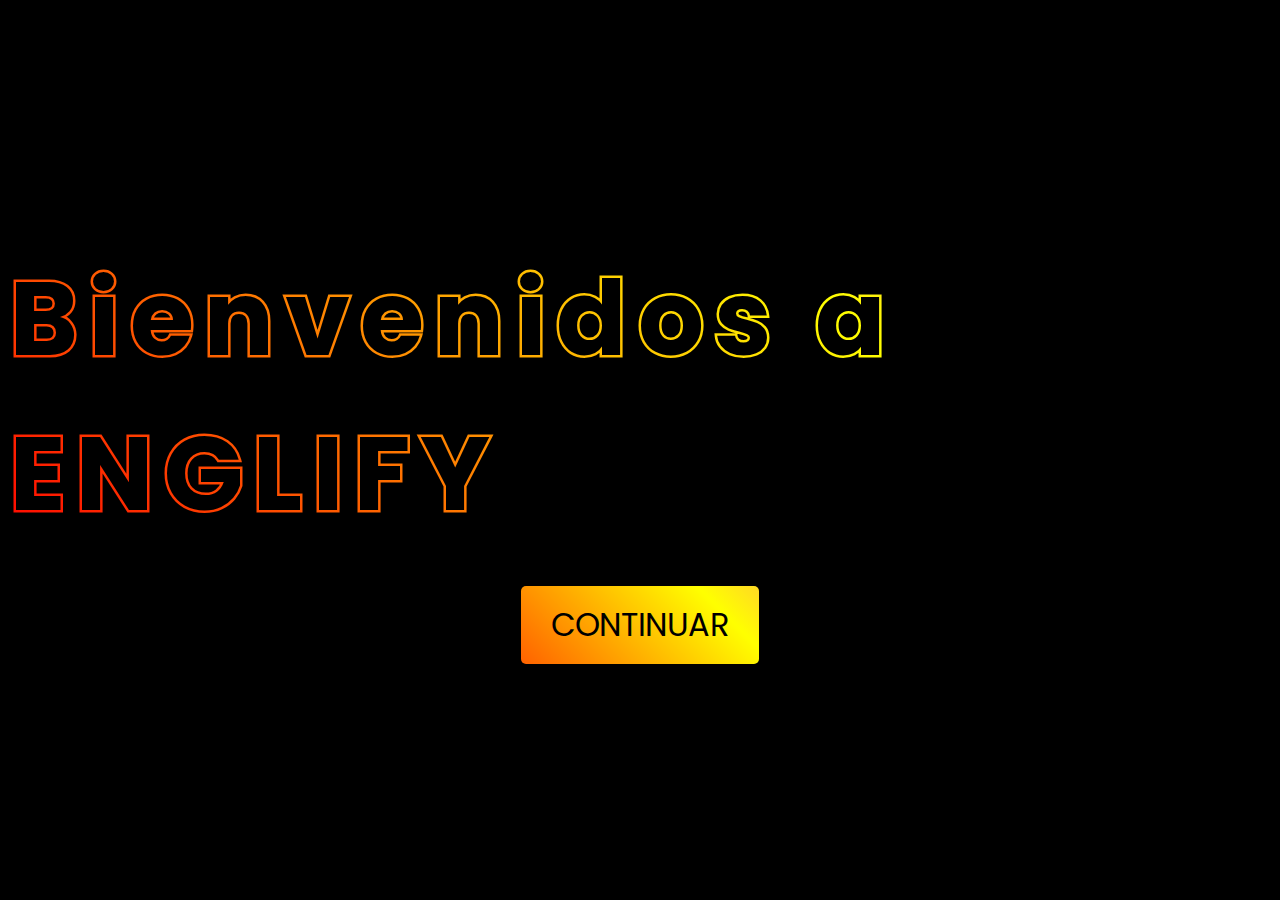
<file: index.html>
<!DOCTYPE html>
<html lang="en">
<head>
    <meta charset="UTF-8">
    <meta http-equiv="X-UA-Compatible" content="IE=edge">
    <meta name="viewport" content="width=device-width, initial-scale=1.0">
    <title>ENGLIFY</title>
    <link rel="stylesheet" href="styles/bienvenida-styles.css">
</head>
<body>
    <h1>Bienvenidos a ENGLIFY</h1>
    <a href="home.html" class="gradient-button">CONTINUAR</a>
</body>
</html>
</file>
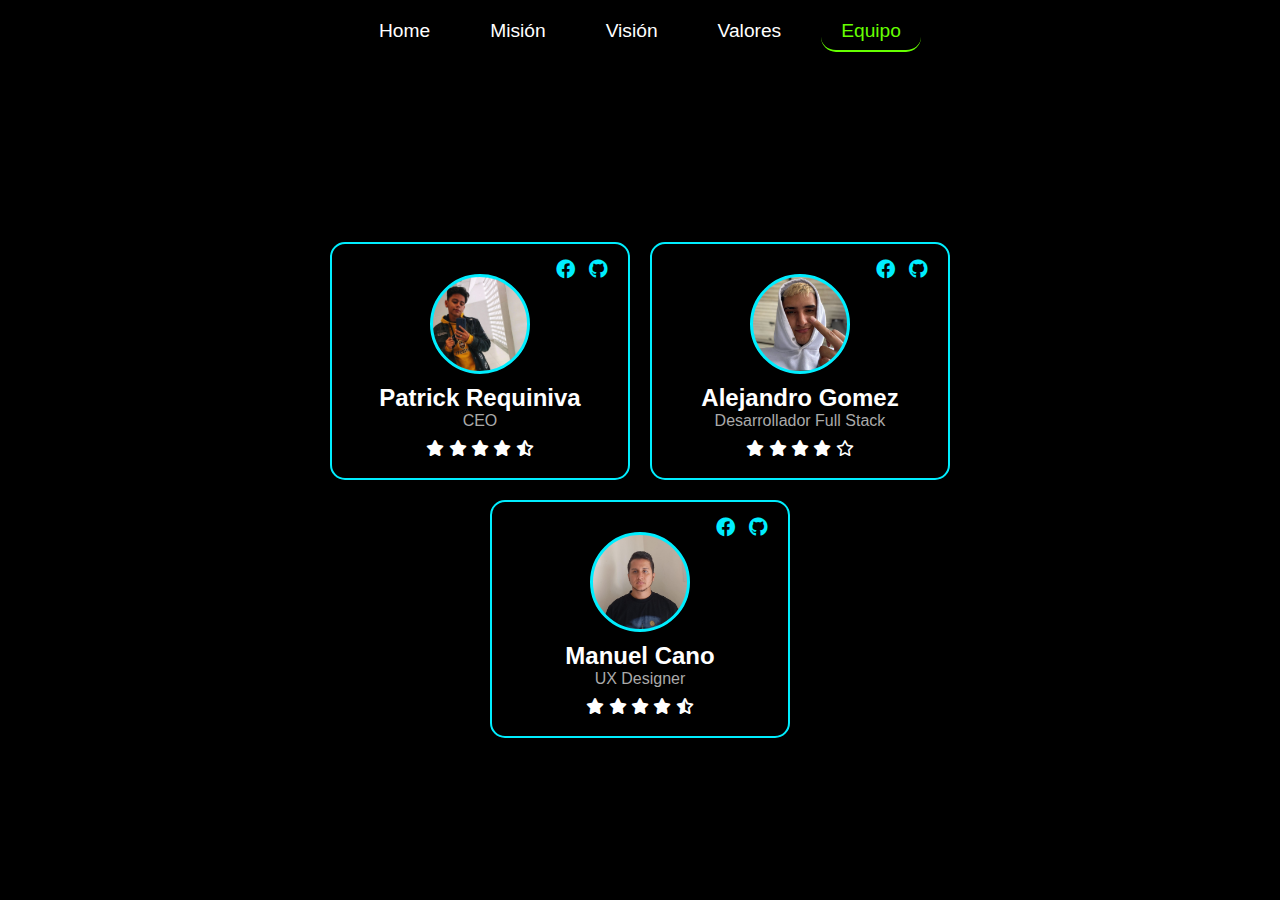
<file: equipo.html>
<!DOCTYPE html>
<html lang="en">
<head>
    <meta charset="UTF-8">
    <meta http-equiv="X-UA-Compatible" content="IE=edge">
    <meta name="viewport" content="width=device-width, initial-scale=1.0">
    <title>Equipo | Englify</title>
    <link rel="stylesheet" href="styles/equipo-style.css">
    <link rel="stylesheet" href="https://cdnjs.cloudflare.com/ajax/libs/font-awesome/6.0.0-beta3/css/all.min.css">
</head>
<body>
    <nav>
        <a href="home.html">Home<span></span></a>
        <a href="mision.html">Misión<span></span></a>
        <a href="vision.html">Visión<span></span></a>
        <a href="valores.html">Valores<span></span></a>
        <a href="equipo.html" class="active">Equipo<span></span></a>
    </nav>
    
    <section class="team-container">
        <div class="card">
            <div class="profile-image" style="background-image: url('images/profile1.jpg');"></div>
            <h2>Patrick Requiniva</h2>
            <p>CEO</p>
            <div class="social-icons">
                <a href="#"><i class="fab fa-facebook"></i></a>
                <a href="#"><i class="fab fa-github"></i></a>
            </div>
            <div class="rating">
                <i class="fas fa-star"></i>
                <i class="fas fa-star"></i>
                <i class="fas fa-star"></i>
                <i class="fas fa-star"></i>
                <i class="fas fa-star-half-alt"></i>
            </div>
        </div>

        <div class="card">
            <div class="profile-image" style="background-image: url('images/profile2.jpg');"></div>
            <h2>Alejandro Gomez</h2>
            <p>Desarrollador Full Stack</p>
            <div class="social-icons">
                <a href="#"><i class="fab fa-facebook"></i></a>
                <a href="#"><i class="fab fa-github"></i></a>
            </div>
            <div class="rating">
                <i class="fas fa-star"></i>
                <i class="fas fa-star"></i>
                <i class="fas fa-star"></i>
                <i class="fas fa-star"></i>
                <i class="far fa-star"></i>
            </div>
        </div>

        <div class="card">
            <div class="profile-image" style="background-image: url('images/profile 3.jpeg');"></div>
            <h2>Manuel Cano</h2>
            <p>UX Designer</p>
            <div class="social-icons">
                <a href="#"><i class="fab fa-facebook"></i></a>
                <a href="#"><i class="fab fa-github"></i></a>
            </div>
            <div class="rating">
                <i class="fas fa-star"></i>
                <i class="fas fa-star"></i>
                <i class="fas fa-star"></i>
                <i class="fas fa-star"></i>
                <i class="fas fa-star-half-alt"></i>
            </div>
        </div>
    </section>

</body>
</html>
</file>
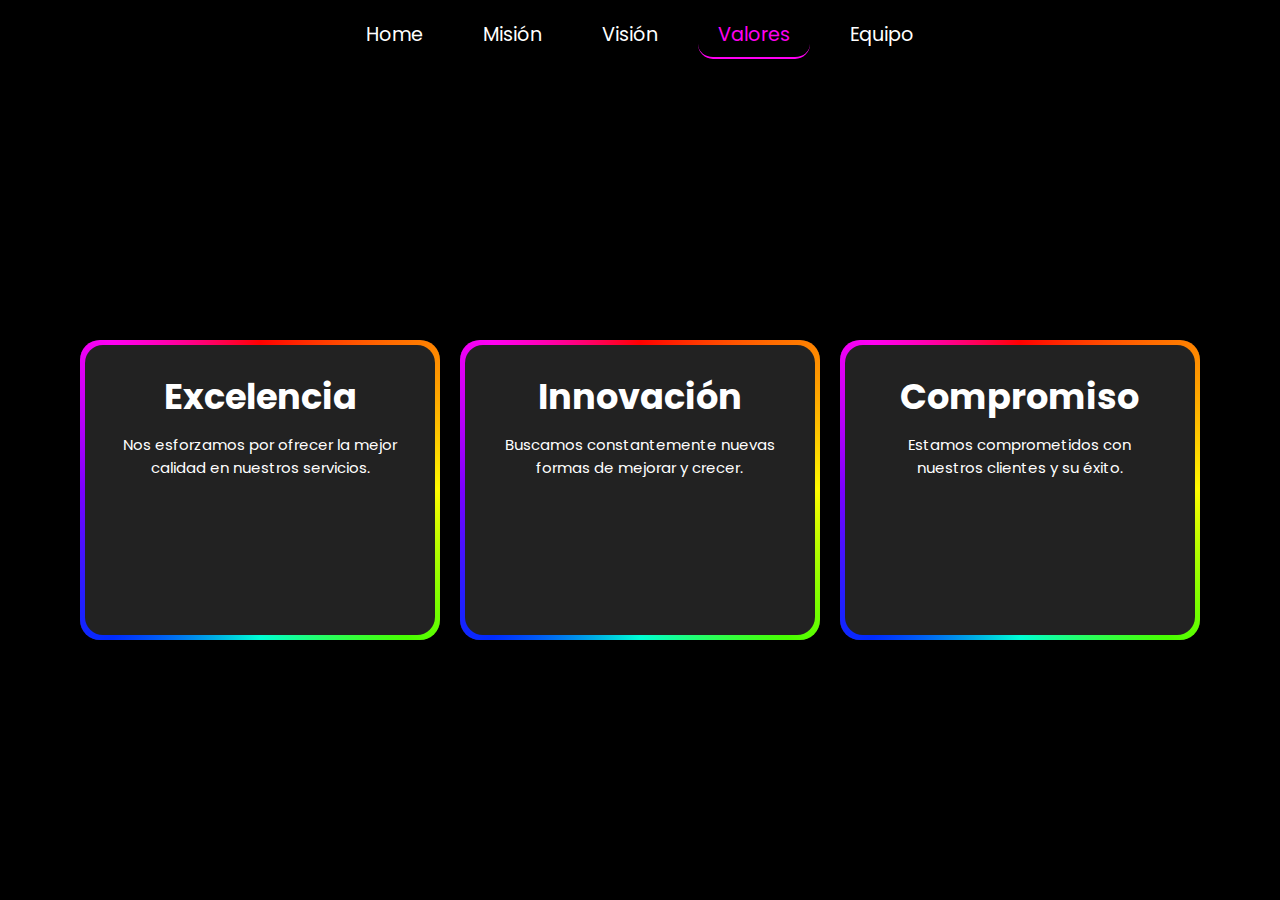
<file: valores.html>
<!DOCTYPE html>
<html lang="en">
<head>
    <meta charset="UTF-8">
    <meta http-equiv="X-UA-Compatible" content="IE=edge">
    <meta name="viewport" content="width=device-width, initial-scale=1.0">
    <title>Valores | Englify</title>
    <link rel="stylesheet" href="styles/valores-style.css">
</head>
<body>
    <nav>
        <a href="home.html">Home<span></span></a>
        <a href="mision.html">Misión<span></span></a>
        <a href="vision.html">Visión<span></span></a>
        <a href="valores.html" class="active">Valores<span></span></a>
        <a href="equipo.html">Equipo<span></span></a>
    </nav>

    <!-- Contenedor para las tarjetas -->
    <div class="card-container">
        <div class="card">
            <h2>Excelencia</h2>
            <p>
                Nos esforzamos por ofrecer la mejor calidad en nuestros servicios.
            </p>
        </div>

        <div class="card">
            <h2>Innovación</h2>
            <p>
                Buscamos constantemente nuevas formas de mejorar y crecer.
            </p>
        </div>

        <div class="card">
            <h2>Compromiso</h2>
            <p>
                Estamos comprometidos con nuestros clientes y su éxito.
            </p>
        </div>
    </div>
</body>
</html>
</file>
<file: styles/bienvenida-styles.css>
@import url('https://fonts.googleapis.com/css2?family=Poppins:wght@500&display=swap');

* {
    margin: 0;
    padding: 0;
    box-sizing: border-box;
    font-family: 'Poppins', sans-serif;
}

body {
    display: flex;
    flex-direction: column;
    justify-content: center;
    align-items: center;
    min-height: 100vh;
    background: #000;
}

h1 {
    background: linear-gradient(45deg, #f00, #ff0, #ff00f3, #66ff00, #16bffd, #a80077);
    background-size: 400%;
    font-size: 6.5em;
    letter-spacing: 0.1em;
    color: #000;
    padding: 10px;
    background-clip: text;
    -webkit-background-clip: text;
    -webkit-text-stroke: 5px transparent;
    animation: animate 10s linear infinite;
    margin-bottom: 20px;
}

.gradient-button {
    padding: 15px 30px;
    font-size: 2em;
    color: #000;
    background-color: #000;
    border: 5px solid transparent;
    border-radius: 10px;
    cursor: pointer;
    position: relative;
    overflow: hidden;
    transition: transform 0.2s;
    z-index: 1;
    text-decoration: none;
    display: inline-block;
    animation: animate 10s linear infinite;
    background-clip: padding-box;
    -webkit-background-clip: text;
    -webkit-text-stroke: 2px transparent;
}

.gradient-button:before {
    content: '';
    position: absolute;
    top: -50%;
    left: -50%;
    width: 200%;
    height: 200%;
    background: linear-gradient(45deg, #f00, #ff0, #ff00f3, #66ff00, #16bffd, #a80077);
    background-size: 400%;
    z-index: -1;
    animation: animate 10s linear infinite;
}

.gradient-button:hover {
    transform: scale(1.1);
}

@keyframes animate {
    0% {
        background-position: 0%;
    }
    100% {
        background-position: 400%;
    }
}
</file>
<file: styles/equipo-style.css>
* {
    margin: 0;
    padding: 0;
    box-sizing: border-box;
    font-family: 'Poppins', sans-serif;
}

body {
    background-color: #000;
    color: #fff;
    display: flex;
    flex-direction: column;
    align-items: center;
    justify-content: center;
    min-height: 100vh;
    padding: 20px;
}

nav {
    width: 100%;
    position: fixed;
    top: 0;
    background: #000;
    padding: 10px 0;
    display: flex;
    justify-content: center;
    z-index: 10;
}

nav a {
    position: relative;
    font-size: 1.2em;
    color: #fff;
    text-decoration: none;
    padding: 10px 20px;
    margin: 0 10px;
    transition: .5s;
}

nav a:hover, nav a.active {
    color: #66ff00;
}

nav a span {
    position: absolute;
    top: 0;
    left: 0;
    width: 100%;
    height: 100%;
    z-index: -1;
    border-bottom: 2px solid #66ff00;
    border-radius: 15px;
    transform: scale(0) translateY(50px);
    opacity: 0;
    transition: .5s;
}

nav a:hover span, nav a.active span {
    transform: scale(1) translateY(0);
    opacity: 1;
}

.container {
    display: flex;
    flex-wrap: wrap;
    justify-content: center;
    gap: 20px;
    padding-top: 80px; /* Espacio para el navbar */
}

.team-container {
    display: flex;
    flex-wrap: wrap;
    justify-content: center; /* Centra las tarjetas horizontalmente */
    gap: 20px; /* Espacio entre las tarjetas */
    padding-top: 80px; /* Para evitar que se superponga con el navbar */
}

.card {
    flex: 1 1 250px; /* Permite que las tarjetas se adapten al ancho disponible */
    max-width: 300px; /* Limita el ancho máximo */
    background-color: #000;
    border: 2px solid #0ef;
    border-radius: 15px;
    padding: 20px;
    position: relative;
    overflow: hidden;
    text-align: center;
    transition: 0.3s;
}

.card:hover {
    transform: translateY(-10px);
    box-shadow: 0 10px 20px rgba(0, 238, 255, 0.4);
}

.card img {
    width: 100px;
    height: 100px;
    border-radius: 50%;
    border: 3px solid #0ef;
    margin-top: -50px;
    z-index: 1;
    position: relative;
}

.card h3 {
    font-size: 1.5em;
    margin: 10px 0 5px;
    color: #fff;
}

.card p {
    color: #aaa;
    margin-bottom: 10px;
}

.card .social-icons {
    position: absolute;
    top: 15px;
    right: 15px;
}

.card .social-icons a {
    color: #0ef;
    margin: 0 5px;
    font-size: 1.2em;
    transition: color 0.3s;
}

.card .social-icons a:hover {
    color: #fff;
}

.card .buttons {
    display: flex;
    gap: 10px;
    justify-content: center;
    margin-top: 15px;
}

.card button {
    border: none;
    padding: 10px 20px;
    border-radius: 10px;
    background-color: #0ef;
    color: #000;
    font-weight: bold;
    cursor: pointer;
    transition: 0.3s;
}

.card button:hover {
    background-color: #fff;
    color: #000;
}
.profile-image {
    width: 100px; /* Ajusta según tu diseño */
    height: 100px;
    background-size: cover;
    background-position: center;
    border-radius: 50%;
    border: 3px solid #0ef;
    margin: 10px auto;
}
</file>
<file: styles/valores-style.css>
@import url('https://fonts.googleapis.com/css2?family=Poppins:wght@500&display=swap');

* {
    margin: 0;
    padding: 0;
    box-sizing: border-box;
    font-family: 'Poppins', sans-serif;
}

body {
    display: flex;
    flex-direction: column;
    align-items: center;
    justify-content: center;
    min-height: 100vh;
    background-color: #000;
    overflow: hidden;
}

nav {
    width: 100%;
    position: fixed;
    top: 0;
    background: #000;
    padding: 10px 0;
    display: flex;
    justify-content: center;
    z-index: 10;
}

nav a {
    position: relative;
    font-size: 1.2em;
    color: #fff;
    text-decoration: none;
    padding: 10px 20px;
    margin: 0 10px;
    transition: .5s;
}

nav a:hover, nav a.active {
    color: #ff00f2;
}

nav a span {
    position: absolute;
    top: 0;
    left: 0;
    width: 100%;
    height: 100%;
    z-index: -1;
    border-bottom: 2px solid #ff00f2;
    border-radius: 15px;
    transform: scale(0) translateY(50px);
    opacity: 0;
    transition: .5s;
}

nav a:hover span, nav a.active span {
    transform: scale(1) translateY(0);
    opacity: 1;
}

/* Contenedor de las tarjetas */
.card-container {
    display: flex;
    justify-content: center;
    align-items: center;
    flex-wrap: wrap; /* Permite que las tarjetas se envuelvan en pantallas pequeñas */
    gap: 20px; /* Espacio entre las tarjetas */
    padding-top: 80px; /* Ajuste para el nav */
    width: 100%;
    max-width: 1200px; /* Ancho máximo del contenedor */
    margin: 0 auto;
}

.card {
    height: 300px;
    width: calc(33.333% - 40px); /* Ajusta el ancho para 3 tarjetas por fila */
    background-color: #222;
    text-align: center;
    border-radius: 20px;
    position: relative;
    overflow: hidden;
    padding: 30px;
    box-shadow: 0 6px 20px rgba(0, 0, 0, 0.3);
    color: white;
    z-index: 1;
}

.card h2 {
    margin: 0;
    font-size: 2.2em;
    color: white;
    z-index: 2;
    position: relative;
}

.card p {
    padding: 10px;
    font-size: 15px;
    color: white;
    z-index: 2;
    position: relative;
}

.card::before {
    content: '';
    position: absolute;
    top: -50%;
    left: -50%;
    width: 200%;
    height: 200%;
    background: conic-gradient(
        from 0deg,
        #ff0000,
        #ff7300,
        #fffb00,
        #48ff00,
        #00ffd5,
        #002bff,
        #7a00ff,
        #ff00f2,
        #ff0000
    );
    animation: rotate 6s linear infinite;
    z-index: -1;
}

.card::after {
    content: '';
    position: absolute;
    inset: 5px;
    background-color: #222;
    border-radius: 18px;
    z-index: 1;
}

@keyframes rotate {
    100% {
        transform: rotate(360deg);
    }
}
</file>
